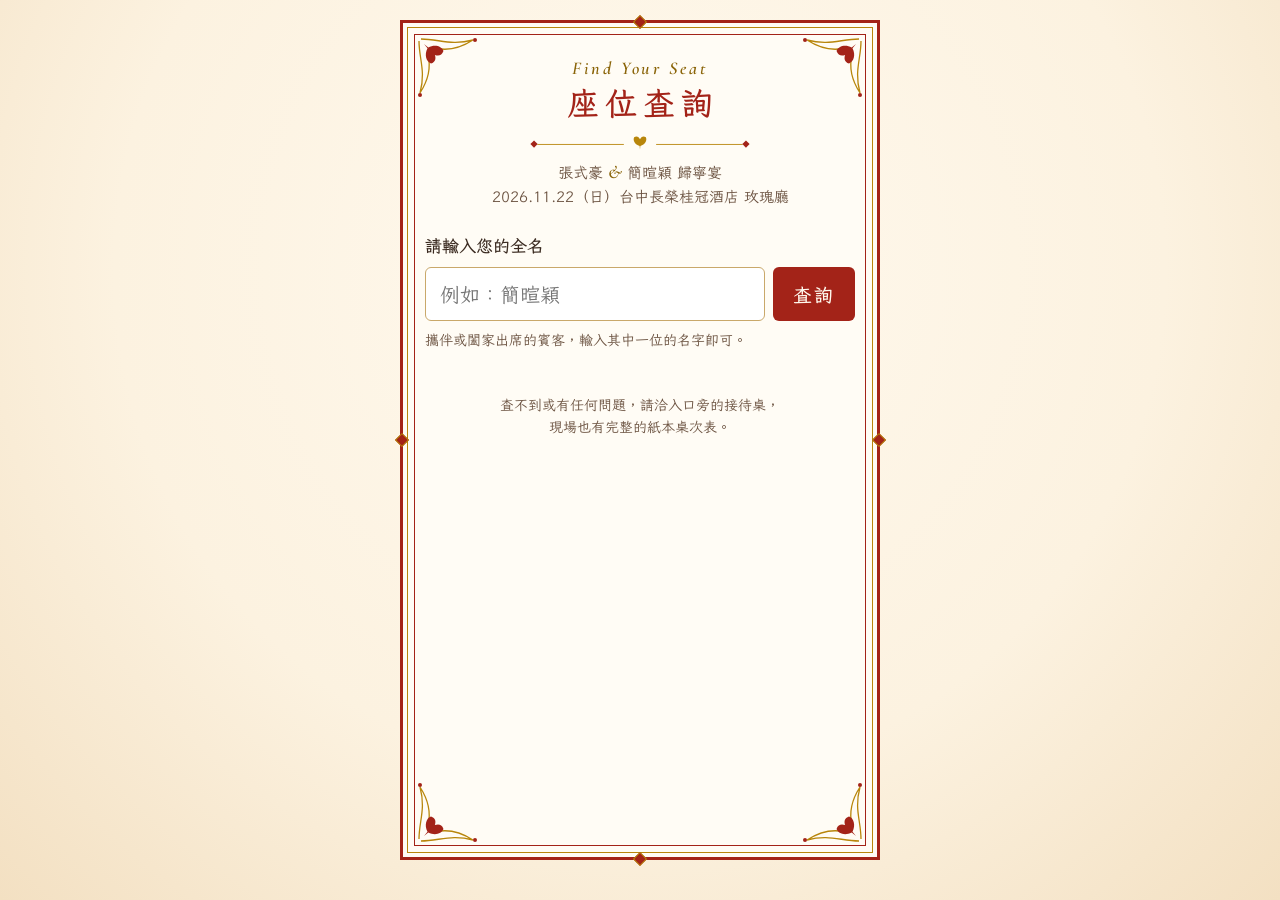
<file: seat.html>
<!doctype html>
<html lang="zh-Hant">
<head>
<meta charset="utf-8">
<meta name="viewport" content="width=device-width, initial-scale=1">
<meta name="robots" content="noindex">
<title>座位查詢｜張式豪 & 簡暄穎 歸寧宴</title>
<link rel="preconnect" href="https://fonts.googleapis.com">
<link rel="preconnect" href="https://fonts.gstatic.com" crossorigin>
<link rel="stylesheet" href="https://fonts.googleapis.com/css2?family=Cormorant+Garamond:ital,wght@1,600&family=LXGW+WenKai+TC:wght@400;700&display=swap">
<style>
:root{
  --maple:#A32318; --maple-deep:#7A1A12; --gold:#B8860B; --gold-text:#8A6408;
  --ink:#3A2A20; --muted:#6B5240; --paper:#FFFCF5; --cream:#FCF2E0;
}
*{box-sizing:border-box}
html{-webkit-text-size-adjust:100%}
body{
  margin:0; min-height:100vh; color:var(--ink);
  font-family:'LXGW WenKai TC','PingFang TC','Noto Sans TC',serif;
  background:radial-gradient(ellipse at 50% 30%,#FFF9EE 0%,#FCF2E0 58%,#F3E0C2 100%) fixed;
  display:flex; justify-content:center; padding:20px 14px 40px;
}
.card{
  position:relative; width:100%; max-width:480px; background:var(--paper);
  border:3px solid var(--maple); outline:1px solid var(--gold); outline-offset:-8px;
  padding:34px 22px 28px; text-align:center;
}
.card::after{content:"";position:absolute;inset:11px;border:.8px solid var(--maple);pointer-events:none}
.stud{position:absolute;width:10px;height:10px;background:var(--maple);border:1px solid var(--gold);transform:rotate(45deg)}
.stud.t{top:-6.5px;left:calc(50% - 5px)} .stud.b{bottom:-6.5px;left:calc(50% - 5px)}
.stud.l{left:-6.5px;top:calc(50% - 5px)} .stud.r{right:-6.5px;top:calc(50% - 5px)}
.corner{position:absolute;width:64px;height:64px;pointer-events:none}
.corner.tl{top:12px;left:12px} .corner.tr{top:12px;right:12px;transform:scaleX(-1)}
.corner.bl{bottom:12px;left:12px;transform:scaleY(-1)} .corner.br{bottom:12px;right:12px;transform:scale(-1,-1)}

.eyebrow{margin:0;font-family:'Cormorant Garamond',serif;font-style:italic;font-weight:600;font-size:18px;letter-spacing:.16em;color:var(--gold-text)}
h1{margin:4px 0 0;font-size:32px;line-height:1.3;font-weight:700;color:var(--maple);letter-spacing:.18em;padding-left:.18em}
.divider{display:block;margin:8px auto 6px}
.sub{margin:0;font-size:15px;line-height:1.5;color:var(--muted)}
.amp{font-family:'Cormorant Garamond',serif;font-style:italic;font-weight:600;font-size:18px;color:var(--gold-text)}

form{margin:26px 0 0;display:flex;flex-direction:column;gap:10px;text-align:left}
label{font-size:17px;font-weight:700;color:var(--ink)}
.row{display:flex;gap:8px}
input{
  flex:1;min-width:0;height:54px;padding:0 14px;font:inherit;font-size:20px;color:var(--ink);
  background:#fff;border:1.5px solid #C9A86A;border-radius:6px;
}
input:focus{outline:3px solid rgba(163,35,24,.25);border-color:var(--maple)}
button{
  height:54px;padding:0 20px;font:inherit;font-size:19px;font-weight:700;letter-spacing:.1em;
  color:#FFF9EE;background:var(--maple);border:0;border-radius:6px;cursor:pointer;
}
button:hover{background:var(--maple-deep)}
button:disabled{opacity:.6;cursor:wait}
.hint{margin:0;font-size:14px;color:var(--muted)}

#result{margin-top:22px;min-height:1px}
.found .greet{margin:0;font-size:17px;color:var(--muted)}
.found .table{margin:2px 0 4px;font-size:30px;line-height:1.3;font-weight:700;color:var(--maple);letter-spacing:.08em}
.notfound{margin:0;padding:14px;border:1px dashed #C9A86A;border-radius:6px;font-size:16px;line-height:1.6;color:var(--ink);background:#FFF9EE}

.map{margin:14px -6px 0}
.map svg{width:100%;height:auto;display:block}
.tbl circle{fill:#FFF9EE;stroke:#C9A86A;stroke-width:2}
.tbl text{fill:#8A7560;font-size:48px;font-weight:700;text-anchor:middle;dominant-baseline:central}
.tbl.on circle{fill:var(--maple);stroke:var(--gold);stroke-width:5}
.tbl.on text{fill:#FFF9EE}
.foot{margin:22px 0 0;font-size:14px;color:var(--muted);line-height:1.6}
</style>
</head>
<body>
<main class="card">
  <span class="stud t"></span><span class="stud b"></span><span class="stud l"></span><span class="stud r"></span>
  <svg class="corner tl" viewBox="0 0 64 64" aria-hidden="true"><path d="M6 4C24 4 36 11 58 5C44 14 32 16 20 13" fill="none" stroke="#B8860B" stroke-width="1.3"/><path d="M4 6C4 24 11 36 5 58C14 44 16 32 13 20" fill="none" stroke="#B8860B" stroke-width="1.3"/><g transform="translate(9 9) rotate(135) scale(.55)"><path d="M0 0L-1 -10C-14 -14 -20 -26 -16 -34C-8 -38 -3 -34 0 -28C3 -34 8 -38 16 -34C20 -26 14 -14 1 -10Z" fill="#A32318"/></g><circle cx="60" cy="5" r="2" fill="#A32318"/><circle cx="5" cy="60" r="2" fill="#A32318"/></svg>
  <svg class="corner tr" viewBox="0 0 64 64" aria-hidden="true"><path d="M6 4C24 4 36 11 58 5C44 14 32 16 20 13" fill="none" stroke="#B8860B" stroke-width="1.3"/><path d="M4 6C4 24 11 36 5 58C14 44 16 32 13 20" fill="none" stroke="#B8860B" stroke-width="1.3"/><g transform="translate(9 9) rotate(135) scale(.55)"><path d="M0 0L-1 -10C-14 -14 -20 -26 -16 -34C-8 -38 -3 -34 0 -28C3 -34 8 -38 16 -34C20 -26 14 -14 1 -10Z" fill="#A32318"/></g><circle cx="60" cy="5" r="2" fill="#A32318"/><circle cx="5" cy="60" r="2" fill="#A32318"/></svg>
  <svg class="corner bl" viewBox="0 0 64 64" aria-hidden="true"><path d="M6 4C24 4 36 11 58 5C44 14 32 16 20 13" fill="none" stroke="#B8860B" stroke-width="1.3"/><path d="M4 6C4 24 11 36 5 58C14 44 16 32 13 20" fill="none" stroke="#B8860B" stroke-width="1.3"/><g transform="translate(9 9) rotate(135) scale(.55)"><path d="M0 0L-1 -10C-14 -14 -20 -26 -16 -34C-8 -38 -3 -34 0 -28C3 -34 8 -38 16 -34C20 -26 14 -14 1 -10Z" fill="#A32318"/></g><circle cx="60" cy="5" r="2" fill="#A32318"/><circle cx="5" cy="60" r="2" fill="#A32318"/></svg>
  <svg class="corner br" viewBox="0 0 64 64" aria-hidden="true"><path d="M6 4C24 4 36 11 58 5C44 14 32 16 20 13" fill="none" stroke="#B8860B" stroke-width="1.3"/><path d="M4 6C4 24 11 36 5 58C14 44 16 32 13 20" fill="none" stroke="#B8860B" stroke-width="1.3"/><g transform="translate(9 9) rotate(135) scale(.55)"><path d="M0 0L-1 -10C-14 -14 -20 -26 -16 -34C-8 -38 -3 -34 0 -28C3 -34 8 -38 16 -34C20 -26 14 -14 1 -10Z" fill="#A32318"/></g><circle cx="60" cy="5" r="2" fill="#A32318"/><circle cx="5" cy="60" r="2" fill="#A32318"/></svg>

  <p class="eyebrow">Find Your Seat</p>
  <h1>座位查詢</h1>
  <svg class="divider" width="220" height="20" viewBox="0 0 300 22" aria-hidden="true"><line x1="10" y1="13" x2="128" y2="13" stroke="#B8860B" stroke-width="1.2"/><line x1="172" y1="13" x2="290" y2="13" stroke="#B8860B" stroke-width="1.2"/><rect x="2" y="9" width="7" height="7" transform="rotate(45 5.5 12.5)" fill="#A32318"/><rect x="291" y="9" width="7" height="7" transform="rotate(45 294.5 12.5)" fill="#A32318"/><g transform="translate(150 20) scale(.5)"><path d="M0 0L-1 -10C-14 -14 -20 -26 -16 -34C-8 -38 -3 -34 0 -28C3 -34 8 -38 16 -34C20 -26 14 -14 1 -10Z" fill="#B8860B"/></g></svg>
  <p class="sub">張式豪 <span class="amp">&amp;</span> 簡暄穎 歸寧宴<br>2026.11.22（日）台中長榮桂冠酒店 玫瑰廳</p>

  <form id="f" autocomplete="off">
    <label for="name">請輸入您的全名</label>
    <div class="row">
      <input id="name" name="name" type="text" inputmode="text" enterkeyhint="search" placeholder="例如：簡暄穎" required>
      <button id="go" type="submit">查詢</button>
    </div>
    <p class="hint">攜伴或闔家出席的賓客，輸入其中一位的名字即可。</p>
  </form>

  <div id="result" aria-live="polite"></div>

  <p class="foot">查不到或有任何問題，請洽入口旁的接待桌，<br>現場也有完整的紙本桌次表。</p>
</main>

<template id="map-tpl">
<figure class="map">
<svg viewBox="30 80 990 710" role="img" aria-label="玫瑰廳平面圖">
  <polygon points="50,95 915,95 915,645 1005,645 1005,775 420,775 420,560 160,560 160,540 50,540" fill="#FFF9EE" stroke="#8A7560" stroke-width="6" stroke-linejoin="round"/>
  <line x1="50" y1="540" x2="160" y2="540" stroke="#FFF9EE" stroke-width="10"/>
  <rect x="580" y="100" width="205" height="100" fill="#F3E0C2" stroke="#8A7560" stroke-width="2"/>
  <text x="682" y="152" font-size="38" font-weight="700" fill="#5A4030" text-anchor="middle" dominant-baseline="central">舞臺</text>
  <rect x="663" y="415" width="30" height="190" fill="#E8B9AE"/>
  <rect x="693" y="573" width="210" height="30" fill="#E8B9AE"/>
  <text x="798" y="589" font-size="24" fill="#7A3A30" text-anchor="middle" dominant-baseline="central">紅毯</text>
  <g class="tbl" data-t="主桌"><circle cx="673" cy="318" r="64"/><text x="673" y="318" style="font-size:36px">主桌</text></g>
  <g class="tbl" data-t="2"><circle cx="773" cy="478" r="62"/><text x="773" y="478">2</text></g>
  <g class="tbl" data-t="3"><circle cx="583" cy="478" r="62"/><text x="583" y="478">3</text></g>
  <g class="tbl" data-t="4"><circle cx="870" cy="700" r="62"/><text x="870" y="700">4</text></g>
  <g class="tbl" data-t="5"><circle cx="690" cy="700" r="62"/><text x="690" y="700">5</text></g>
  <g class="tbl" data-t="6"><circle cx="510" cy="700" r="62"/><text x="510" y="700">6</text></g>
  <path d="M105 640 L105 572 M90 590 L105 570 L120 590" fill="none" stroke="#A32318" stroke-width="5" stroke-linecap="round" stroke-linejoin="round"/>
  <text x="105" y="672" font-size="36" font-weight="700" fill="#A32318" text-anchor="middle" dominant-baseline="central">入口</text>
  <text x="105" y="716" font-size="26" fill="#6B5240" text-anchor="middle" dominant-baseline="central">接待桌</text>
</svg>
</figure>
</template>

<script>
(() => {
  const f = document.getElementById('f');
  const input = document.getElementById('name');
  const btn = document.getElementById('go');
  const out = document.getElementById('result');
  const enc = new TextEncoder();
  let dataP = null;

  const norm = s => s.normalize('NFKC').replace(/\s+/g, '').toLowerCase();
  const loadData = () => dataP ||= fetch('seats.json', { cache: 'no-cache' }).then(r => {
    if (!r.ok) throw new Error('seats.json ' + r.status);
    return r.json();
  });
  const hex = buf => [...new Uint8Array(buf)].map(b => b.toString(16).padStart(2, '0')).join('');

  async function hashName(name, d) {
    const key = await crypto.subtle.importKey('raw', enc.encode(name), 'PBKDF2', false, ['deriveBits']);
    const bits = await crypto.subtle.deriveBits(
      { name: 'PBKDF2', hash: 'SHA-256', salt: enc.encode(d.salt), iterations: d.iter }, key, 128);
    return hex(bits);
  }
  const esc = s => s.replace(/[&<>"']/g, c => ({ '&': '&amp;', '<': '&lt;', '>': '&gt;', '"': '&quot;', "'": '&#39;' }[c]));

  loadData().catch(() => {});

  f.addEventListener('submit', async e => {
    e.preventDefault();
    const raw = input.value.trim();
    const key = norm(raw);
    if (!key) return;
    btn.disabled = true; btn.textContent = '查詢中';
    try {
      const d = await loadData();
      const t = d.map[await hashName(key, d)];
      if (t) {
        const label = /^\d+$/.test(t) ? `第 ${t} 桌` : t;
        out.innerHTML = `<div class="found"><p class="greet">${esc(raw)} 您好，您的座位在</p>` +
          `<p class="table">${label}</p></div>`;
        out.appendChild(document.getElementById('map-tpl').content.cloneNode(true));
        out.querySelectorAll('.tbl').forEach(g => g.classList.toggle('on', g.dataset.t === String(t)));
      } else {
        out.innerHTML = `<p class="notfound">找不到「${esc(raw)}」。<br>請確認是否為完整姓名、沒有錯字，<br>或洽入口旁的接待桌，我們會為您帶位。</p>`;
      }
    } catch (err) {
      out.innerHTML = '<p class="notfound">暫時無法查詢，請洽入口旁的接待桌，我們會為您帶位。</p>';
    } finally {
      btn.disabled = false; btn.textContent = '查詢';
    }
  });
})();
</script>
</body>
</html>
</file>
